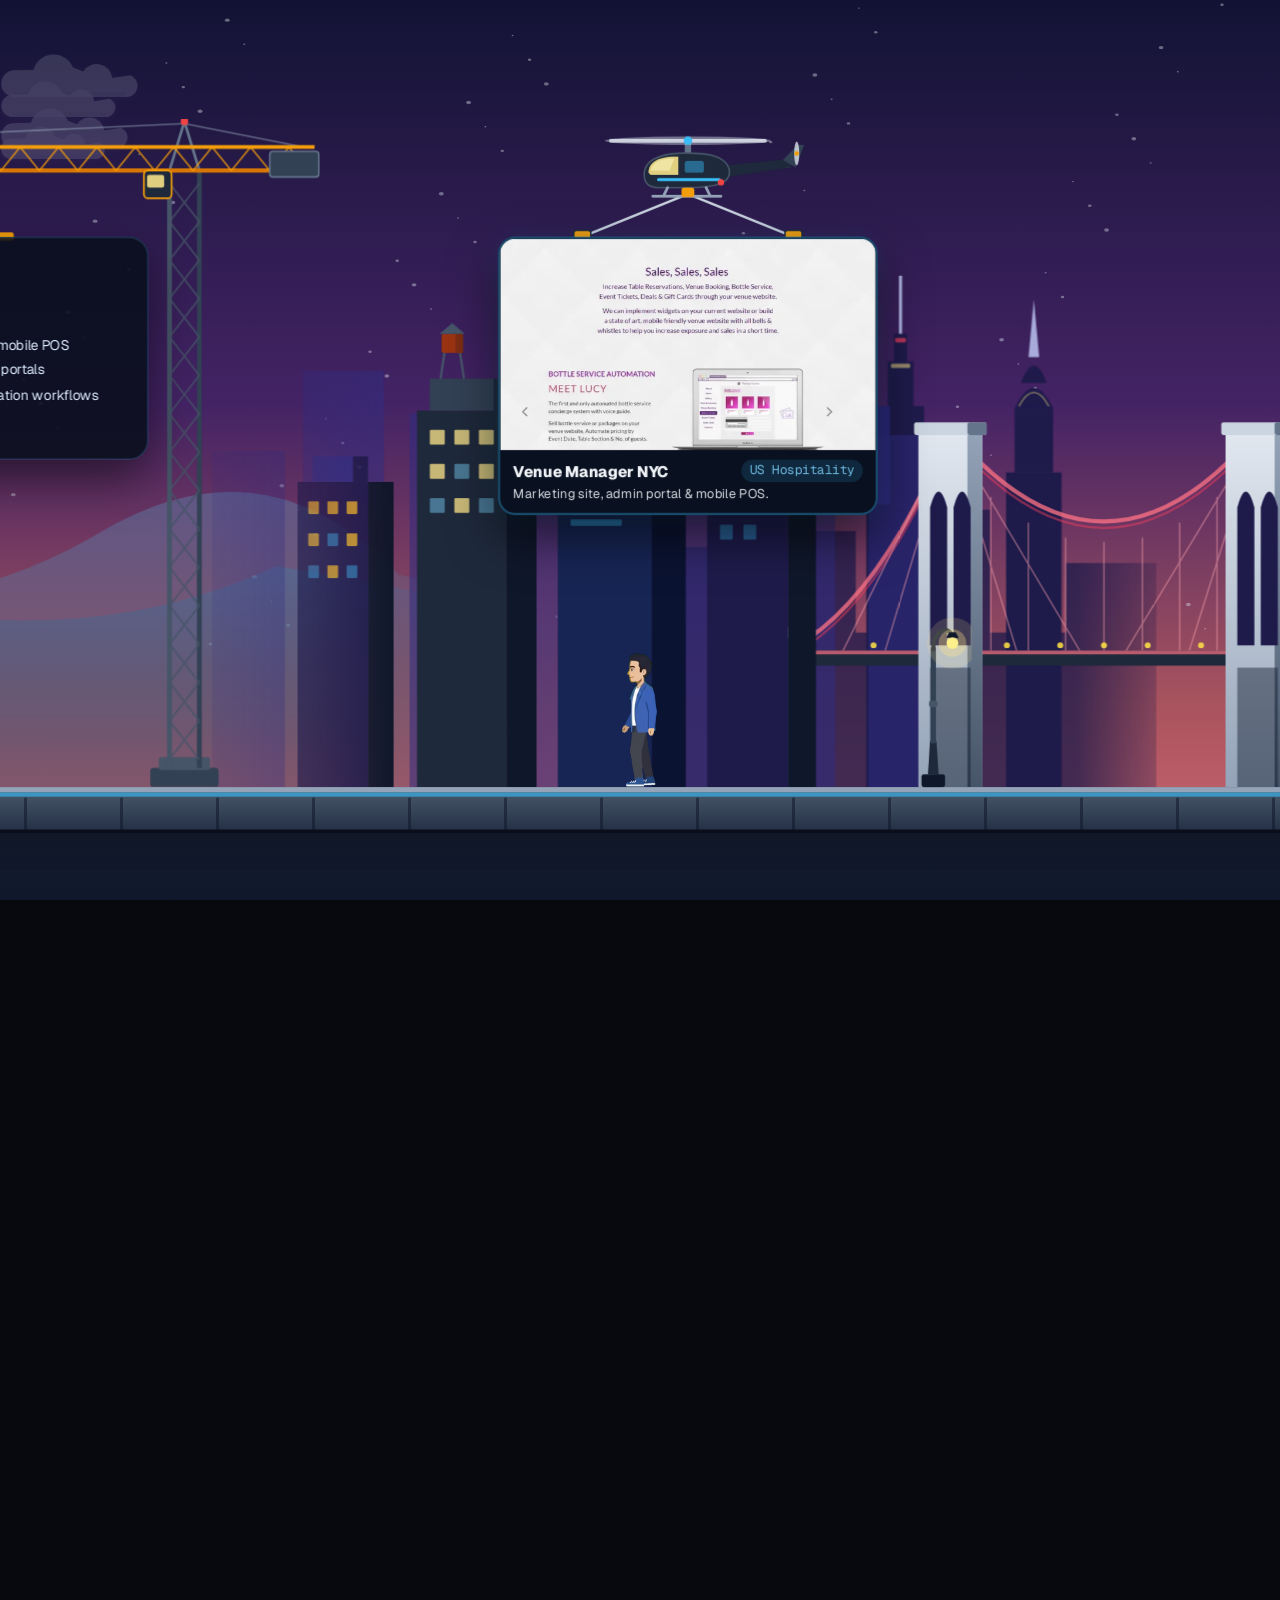
<file: index.html>
<!doctype html><html lang="en"><head><meta charset="utf-8"><meta name="viewport" content="width=device-width,initial-scale=1"><title>Mohamed Medhat | Interactive Career World · Senior Software Engineer</title><meta name="description" content="Senior Software Engineer with 12+ years building Node.js, NestJS, TypeScript, Laravel &amp; AI systems serving 1M+ users."><meta name="author" content="Mohamed Medhat Kamal"><meta name="robots" content="index, follow, max-image-preview:large"><meta name="keywords" content="Mohamed Medhat, Mohamed Medhat Kamal, Senior Software Engineer, Node.js, NestJS, TypeScript, Laravel, PostgreSQL, AI Engineer, LangGraph, RAG, Remote Software Engineer"><link rel="canonical" href="https://m-medhat-dev.github.io/"><meta name="theme-color" content="#163663"><meta property="og:type" content="website"><meta property="og:locale" content="en_US"><meta property="og:url" content="https://m-medhat-dev.github.io/"><meta property="og:site_name" content="Mohamed Medhat"><meta property="og:title" content="Mohamed Medhat · Senior Software Engineer"><meta property="og:description" content="Senior Software Engineer with 12+ years building Node.js, NestJS, TypeScript, Laravel &amp; AI systems serving 1M+ users."><meta property="og:image" content="https://m-medhat-dev.github.io/assets/images/og-preview.jpg"><meta property="og:image:secure_url" content="https://m-medhat-dev.github.io/assets/images/og-preview.jpg"><meta property="og:image:type" content="image/jpeg"><meta property="og:image:width" content="1200"><meta property="og:image:height" content="630"><meta property="og:image:alt" content="Mohamed Medhat Interactive 2D Career World Portfolio"><meta property="og:image" content="https://m-medhat-dev.github.io/assets/images/og-square.jpg"><meta property="og:image:secure_url" content="https://m-medhat-dev.github.io/assets/images/og-square.jpg"><meta property="og:image:type" content="image/jpeg"><meta property="og:image:width" content="400"><meta property="og:image:height" content="400"><meta property="og:image:alt" content="Mohamed Medhat Kamal portrait"><meta name="twitter:card" content="summary_large_image"><meta name="twitter:title" content="Mohamed Medhat · Senior Software Engineer"><meta name="twitter:description" content="Senior Software Engineer with 12+ years building Node.js, NestJS, TypeScript, Laravel &amp; AI systems serving 1M+ users."><meta name="twitter:image" content="https://m-medhat-dev.github.io/assets/images/og-preview.jpg"><meta name="twitter:image:alt" content="Mohamed Medhat Interactive 2D Career World Portfolio"><link rel="icon" href="data:image/svg+xml,%3Csvg xmlns='http://www.w3.org/2000/svg' viewBox='0 0 64 64'%3E%3Crect width='64' height='64' rx='14' fill='%2307090f'/%3E%3Ctext x='32' y='43' font-family='Arial,sans-serif' font-size='30' font-weight='700' text-anchor='middle' fill='%2338bdf8'%3EM%3C/text%3E%3C/svg%3E"><link rel="apple-touch-icon" href="assets/images/og-square.jpg"><script type="application/ld+json">{
  "@context": "https://schema.org",
  "@graph": [
    {
      "@type": "Person",
      "@id": "https://m-medhat-dev.github.io/#person",
      "name": "Mohamed Medhat Kamal",
      "alternateName": "Mohamed Medhat",
      "jobTitle": "Senior Software Engineer",
      "description": "Senior Software Engineer specializing in backend architecture, high-throughput APIs, and AI integrations using Node.js, NestJS, TypeScript, and Laravel.",
      "url": "https://m-medhat-dev.github.io/",
      "image": "https://m-medhat-dev.github.io/assets/images/og-square.jpg",
      "sameAs": [
        "https://www.linkedin.com/in/mohamed-medhat-4b646b165/",
        "https://github.com/m-medhat-dev"
      ],
      "knowsAbout": [
        "Node.js",
        "NestJS",
        "TypeScript",
        "Laravel",
        "PostgreSQL",
        "Redis",
        "LangGraph.js",
        "AI Agents",
        "RAG",
        "Microservices"
      ]
    },
    {
      "@type": "WebSite",
      "@id": "https://m-medhat-dev.github.io/#website",
      "url": "https://m-medhat-dev.github.io/",
      "name": "Mohamed Medhat Portfolio",
      "description": "Senior Software Engineer with 12+ years building Node.js, NestJS, TypeScript, Laravel & AI systems serving 1M+ users.",
      "publisher": {
        "@id": "https://m-medhat-dev.github.io/#person"
      },
      "inLanguage": "en-US"
    }
  ]
}</script><link rel="preconnect" href="https://fonts.googleapis.com"><link rel="preconnect" href="https://fonts.gstatic.com" crossorigin><link href="https://fonts.googleapis.com/css2?family=Geist:wght@400..800&family=Geist+Mono:wght@500..700&display=swap" rel="stylesheet"><link rel="stylesheet" href="css/world.css?v=71"><link rel="preload" as="image" href="assets/images/hero-spritesheet-right.png?v=9"><script async src="https://analytics.smartx-solutions.com/script.js" data-website-id="8c369a99-0be8-4d7b-a278-9bf2e5432f55" data-domains="m-medhat-dev.github.io"></script></head><body><main id="stage" aria-label="Interactive career world"><div id="skyBackdrop" aria-hidden="true"><div id="skySun"></div><div id="skyMist"></div><div id="skyAurora"></div><svg id="skyStars" viewBox="0 0 1000 1000" preserveAspectRatio="none"></svg></div><div id="skyTwinkle" aria-hidden="true"><i></i><i></i><i></i><i></i><i></i><i></i><i></i><i></i><i></i><i></i><i></i><i></i><i></i><i></i></div><div id="skyClouds" aria-hidden="true"><svg class="sky-cloud sc-1" viewBox="0 0 122 38"><path d="M 12.4 38.1 A 11.9 11.9 0 0 1 11.6 14.4 L 29.6 14.1 A 18.4 18.4 0 0 1 64.5 12.0 L 73.5 15.5 A 14.0 14.0 0 0 1 99.3 21.3 L 115.4 18.7 A 10.1 10.1 0 0 1 111.6 38.1 Z" fill="#e2e8f0"/><path d="M 12.4 38.1 L 111.6 38.1 L 111.6 33.5 L 12.4 33.5 Z" fill="#cbd5e1" opacity=".7"/></svg> <svg class="sky-cloud sc-2" viewBox="0 0 122 38"><path d="M 12.4 38.1 A 11.9 11.9 0 0 1 11.6 14.4 L 29.6 14.1 A 18.4 18.4 0 0 1 64.5 12.0 L 73.5 15.5 A 14.0 14.0 0 0 1 99.3 21.3 L 115.4 18.7 A 10.1 10.1 0 0 1 111.6 38.1 Z" fill="#e2e8f0"/><path d="M 12.4 38.1 L 111.6 38.1 L 111.6 33.5 L 12.4 33.5 Z" fill="#cbd5e1" opacity=".7"/></svg> <svg class="sky-cloud sc-3" viewBox="0 0 122 38"><path d="M 12.4 38.1 A 11.9 11.9 0 0 1 11.6 14.4 L 29.6 14.1 A 18.4 18.4 0 0 1 64.5 12.0 L 73.5 15.5 A 14.0 14.0 0 0 1 99.3 21.3 L 115.4 18.7 A 10.1 10.1 0 0 1 111.6 38.1 Z" fill="#e2e8f0"/><path d="M 12.4 38.1 L 111.6 38.1 L 111.6 33.5 L 12.4 33.5 Z" fill="#cbd5e1" opacity=".7"/></svg> <svg class="sky-cloud sc-4" viewBox="0 0 122 38"><path d="M 12.4 38.1 A 11.9 11.9 0 0 1 11.6 14.4 L 29.6 14.1 A 18.4 18.4 0 0 1 64.5 12.0 L 73.5 15.5 A 14.0 14.0 0 0 1 99.3 21.3 L 115.4 18.7 A 10.1 10.1 0 0 1 111.6 38.1 Z" fill="#e2e8f0"/><path d="M 12.4 38.1 L 111.6 38.1 L 111.6 33.5 L 12.4 33.5 Z" fill="#cbd5e1" opacity=".7"/></svg></div><div class="world-stage" id="worldStage"><div class="layer layer-backdrops" id="worldBackdrops" aria-hidden="true"></div><div class="layer layer-far" id="parallaxFar" aria-hidden="true"></div><div class="layer layer-mid" id="parallaxMid" aria-hidden="true"></div><div class="layer layer-world" id="world"><div class="hero-rig state-walk" id="hero" aria-hidden="true"></div></div><div class="layer layer-fore" id="parallaxFore" aria-hidden="true"></div></div></main><div id="scrollSpacer" aria-hidden="true"></div><dialog class="lightbox" id="lightbox" aria-label="Full screen media preview"><button class="lb-close" id="lbClose" type="button" aria-label="Close preview"><svg viewBox="0 0 24 24" aria-hidden="true"><path d="M18 6L6 18M6 6l12 12"/></svg></button><div class="lb-body" id="lbBody"></div></dialog><script defer="defer" src="js/scenes.js?v=77"></script><script defer="defer" src="js/engine.js?v=59"></script></body></html>
</file>
<file: css/world.css>
:root{--ink-dark:#f1f5f9;--mute-dark:#94a3b8;--ink-light:#0f172a;--mute-light:#475569;--accent:#38bdf8;--accent-strong:#0284c7;--amber:#f59e0b;--emerald:#10b981;--crimson:#ef4444;--hud-h:64px;--mm-h:0px;--radius:20px;--font:'Geist',system-ui,-apple-system,'Segoe UI',Roboto,sans-serif;--mono:'Geist Mono',ui-monospace,SFMono-Regular,Consolas,monospace}*{box-sizing:border-box;margin:0;padding:0}body,html{min-height:100%;font-family:var(--font);color:var(--ink-dark);background:#07090f;-webkit-font-smoothing:antialiased;overflow-x:hidden;overflow-x:clip;overscroll-behavior-y:none}img,video{display:block;max-width:100%}svg{display:block}#worldStage svg{max-width:none}a{color:inherit}button{font:inherit;color:inherit;cursor:pointer}.lbl-short{display:none}.lbl-full{display:inline}.hud{position:fixed;top:0;left:0;right:0;z-index:200;height:var(--hud-h);padding:0 20px;display:flex;align-items:center;justify-content:space-between;gap:14px;background:rgba(7,11,22,.92);border-bottom:1px solid rgba(255,255,255,.1)}.hud-brand{display:flex;align-items:center;gap:12px;text-decoration:none;min-width:0}.hud-avatar-wrap{position:relative;flex:0 0 38px;width:38px;height:38px}.hud-avatar{width:38px;height:38px;border-radius:50%;object-fit:cover;border:2px solid var(--accent);box-shadow:0 0 14px rgba(56,189,248,.3)}.hud-dot{position:absolute;right:-1px;bottom:-1px;width:11px;height:11px;border-radius:50%;background:#22c55e;border:2px solid #070b16;box-shadow:0 0 8px rgba(34,197,94,.85);animation:2.2s infinite pulseDot}@keyframes pulseDot{0%,100%{transform:scale(1);opacity:1}50%{transform:scale(1.18);opacity:.85}}.hud-brand-text{display:flex;flex-direction:column;min-width:0}.hud-brand-text b{font-size:15px;font-weight:700;letter-spacing:-.01em;color:#f8fafc;line-height:1.2}.hud-brand-text span{font-size:12px;color:#94a3b8;white-space:nowrap;overflow:hidden;text-overflow:ellipsis}.hud-era{display:flex;align-items:center;gap:10px;padding:6px 14px;border-radius:999px;background:rgba(255,255,255,.07);border:1px solid rgba(255,255,255,.12)}.era-year{font-family:var(--mono);font-size:11.5px;font-weight:700;color:#07111f;background:var(--accent);padding:3px 9px;border-radius:999px;white-space:nowrap}.era-title{font-size:13px;font-weight:600;color:#e2e8f0;white-space:nowrap}.hud-actions{display:flex;align-items:center;gap:8px;flex-shrink:0}.hud-btn{display:inline-flex;align-items:center;gap:7px;padding:8px 14px;border-radius:999px;border:1px solid rgba(255,255,255,.16);background:rgba(255,255,255,.06);color:#f8fafc;font-size:13px;font-weight:600;text-decoration:none;white-space:nowrap;transition:transform .18s,border-color .2s,background .2s}.hud-btn:focus-visible,.hud-btn:hover{border-color:var(--accent);background:rgba(56,189,248,.14);transform:translateY(-1px)}.hud-btn svg{width:15px;height:15px;fill:none;stroke:currentColor;stroke-width:2;stroke-linecap:round;stroke-linejoin:round}.hud-btn-exec{border-color:rgba(56,189,248,.42);background:rgba(56,189,248,.12);color:#bae6fd}.hud-btn-primary{background:var(--accent);border-color:var(--accent);color:#04101a;font-weight:700}.hud-btn-primary:focus-visible,.hud-btn-primary:hover{background:#7dd3fc;border-color:#7dd3fc;color:#04101a}@media(max-width:1120px){.hud-era{display:none}}@media(max-width:880px){.hud-brand-text span{display:none}}#stage{position:fixed;inset:0;overflow:hidden;overflow:clip;z-index:1;user-select:none}#skyBackdrop{position:absolute;inset:0;width:100%;height:100%;z-index:0;pointer-events:none;overflow:hidden}#skySun{position:absolute;border-radius:50%;pointer-events:none;width:400px;height:400px;margin-left:-200px;margin-top:-200px;background:radial-gradient(circle at 50% 50%,rgba(255,251,235,.96) 0,rgba(255,251,235,.96) 23.7px,transparent 24.3px),radial-gradient(circle at 50% 50%,rgba(254,249,195,.5) 0,rgba(254,249,195,.5) 37.7px,transparent 38.3px),radial-gradient(circle at 50% 50%,rgba(254,240,138,.28) 0,rgba(254,240,138,.28) 55.7px,transparent 56.3px),radial-gradient(circle at 50% 50%,rgba(253,186,116,.42) 0,rgba(253,186,116,.42) 18px,rgba(251,146,60,.14) 98px,rgba(251,146,60,0) 185px);will-change:transform,opacity}#skyMist{position:absolute;left:0;right:0;pointer-events:none;height:28%;top:56%;background:linear-gradient(180deg,rgba(254,243,199,0) 0,rgba(254,226,179,.22) 55%,rgba(254,243,199,0) 100%);opacity:0;will-change:opacity}#skyAurora{position:absolute;inset:0;pointer-events:none;background:radial-gradient(circle at 55% 30%,rgba(56,189,248,.18) 0,rgba(99,102,241,.1) 50%,rgba(56,189,248,0) 100%);opacity:0;will-change:opacity}#skyStars{position:absolute;inset:0;width:100%;height:100%;pointer-events:none;will-change:opacity}.world-stage{position:absolute;top:0;left:0;width:0;height:0;transform-origin:0 0;z-index:1;pointer-events:none}.layer{position:absolute;top:0;left:0;width:0;height:0}.layer-far{z-index:1}.layer-backdrops{z-index:2}.layer-mid{z-index:3}.layer-world{z-index:4;pointer-events:auto}.layer-fore{z-index:5;pointer-events:none}#scrollSpacer{width:1px;height:28800px;position:relative;z-index:0;pointer-events:none}.w-node{position:absolute;transform-origin:top left}.w-center{position:absolute;transform:translateX(-50%);transform-origin:top center}.w-grounded{position:absolute;transform:translate(-50%,-100%);transform-origin:bottom center}.pop-target{opacity:.25;transform:translateY(22px);transition:opacity .55s cubic-bezier(.22,1,.36,1),transform .55s cubic-bezier(.22,1,.36,1)}.in-view .pop-target,.w-center.in-view .pop-target,.w-grounded.in-view .pop-target{opacity:1;transform:translateY(0)}.card{border-radius:var(--radius);padding:22px 24px}.card-light{background:rgba(255,255,255,.95);color:var(--ink-light);border:1px solid rgba(15,23,42,.1);box-shadow:0 20px 50px rgba(15,23,42,.14),0 2px 6px rgba(15,23,42,.06)}.card-light .c-eyebrow{color:#0284c7}.card-light p{color:#1e293b}.card-dark{background:rgba(9,14,28,.92);color:var(--ink-dark);border:1px solid rgba(148,163,184,.24);box-shadow:0 22px 54px rgba(0,0,0,.58),inset 0 1px 0 rgba(255,255,255,.07)}.card-dark .c-eyebrow{color:#38bdf8}.card-dark p{color:#e2e8f0}.c-eyebrow{font-family:var(--mono);font-size:11px;font-weight:700;letter-spacing:.1em;text-transform:uppercase;margin-bottom:7px}.card h2{font-size:27px;font-weight:800;line-height:1.15;letter-spacing:-.025em;margin-bottom:8px}.card h3{font-size:20px;font-weight:800;line-height:1.25;letter-spacing:-.015em;margin-bottom:8px}.card p{font-size:14.5px;line-height:1.56;margin-bottom:10px}.card p:last-child{margin-bottom:0}.chip-row{display:flex;flex-wrap:wrap;gap:6px;margin-top:12px}.chip{font-family:var(--mono);font-size:11px;font-weight:600;padding:4px 9px;border-radius:999px}.card-light .chip,.cv-card-sky .chip{background:#e0f2fe;color:#0369a1;border:1px solid #bae6fd}.card-dark .chip,.cv-card-dark .chip{background:rgba(56,189,248,.14);color:#7dd3fc;border:1px solid rgba(56,189,248,.32)}.card-dark .chip.amber,.cv-card-dark .chip.amber{background:rgba(245,158,11,.16);color:#fcd34d;border-color:rgba(245,158,11,.38)}.card-dark .chip.emerald,.cv-card-dark .chip.emerald{background:rgba(16,185,129,.16);color:#6ee7b7;border-color:rgba(16,185,129,.38)}.hero-phone-wrap{width:296px;display:flex;flex-direction:column;align-items:center;gap:12px}.phone{width:274px;height:404px;border-radius:30px;overflow:hidden;position:relative;background:#0f172a;border:3px solid #334155;box-shadow:0 26px 60px rgba(15,23,42,.38),inset 0 0 0 2px rgba(255,255,255,.06);display:flex;flex-direction:column}.phone-top{height:52px;background:#1e293b;padding:0 14px;display:flex;align-items:center;gap:10px;border-bottom:1px solid rgba(255,255,255,.08);flex-shrink:0;z-index:3}.burger{width:38px;height:38px;border:0;background:0 0;border-radius:50%;display:grid;place-items:center;position:relative;flex-shrink:0}.burger:hover{background:rgba(255,255,255,.08)}.b-icon{width:22px;height:16px;position:relative;display:block;transition:transform .5s cubic-bezier(.22,1,.36,1)}.bar{position:absolute;left:0;width:22px;height:2.4px;background:#f8fafc;border-radius:2px;transition:transform .5s cubic-bezier(.22,1,.36,1),width .5s cubic-bezier(.22,1,.36,1)}.b1{top:1px}.b2{top:7px}.b3{top:13px}.phone.open .b-icon{transform:rotate(180deg)}.phone.open .b1{width:14px;transform:translate(8px,2px) rotate(42deg)}.phone.open .b3{width:14px;transform:translate(8px,-2px) rotate(-42deg)}.phone-title{font-size:13.5px;font-weight:700;color:#f8fafc;white-space:nowrap}.phone-tag{margin-left:auto;font-family:var(--mono);font-size:10px;color:#38bdf8;background:rgba(56,189,248,.12);padding:3px 7px;border-radius:999px}.phone-body{position:relative;flex:1;overflow:hidden;padding:14px;background:#0b1220}.app-mock-grid{display:grid;grid-template-columns:1fr 1fr;gap:10px}.app-tile{border-radius:12px;background:rgba(255,255,255,.05);padding:10px;border:1px solid rgba(255,255,255,.06)}.app-tile i{display:block;height:44px;border-radius:8px;margin-bottom:8px;background:linear-gradient(135deg,#0284c7,#38bdf8)}.app-tile.alt i{background:linear-gradient(135deg,#f59e0b,#fb7185)}.app-tile span{display:block;height:7px;border-radius:4px;background:rgba(255,255,255,.16);margin-bottom:5px}.app-tile span:last-child{width:65%;opacity:.6}.phone-scrim{position:absolute;inset:0;background:rgba(2,6,23,.55);opacity:0;pointer-events:none;transition:opacity .4s;z-index:2}.phone.open .phone-scrim{opacity:1;pointer-events:auto}.drawer{position:absolute;top:0;bottom:0;left:0;width:216px;z-index:4;background:#111c33;border-right:1px solid rgba(56,189,248,.22);transform:translateX(-100%);transition:transform .5s cubic-bezier(.22,1,.36,1);display:flex;flex-direction:column;padding:14px 10px}.phone.open .drawer{transform:translateX(0)}.d-head{display:flex;align-items:center;gap:10px;padding:4px 6px 12px;border-bottom:1px solid rgba(255,255,255,.08);margin-bottom:8px}.d-avatar{width:34px;height:34px;border-radius:50%;object-fit:cover;border:1.5px solid var(--accent)}.d-head b{display:block;font-size:13px;color:#f8fafc}.d-head span{display:block;font-size:10.5px;color:#94a3b8}.d-item{width:100%;text-align:left;padding:7px 10px;border-radius:8px;border:0;background:0 0;color:#cbd5e1;font-size:12.5px;font-weight:600;display:flex;align-items:center;justify-content:space-between;transition:background .15s,color .15s}.d-item.active,.d-item:hover{background:rgba(56,189,248,.16);color:#38bdf8}.d-item small{font-family:var(--mono);font-size:10px;opacity:.75}.ide-badge{width:296px;padding:11px 14px;border-radius:14px;background:rgba(15,23,42,.92);color:#e2e8f0;border:1px solid rgba(56,189,248,.35);box-shadow:0 12px 28px rgba(15,23,42,.26);font-size:12px;line-height:1.45;text-align:center}.ide-badge b{color:#38bdf8}.ide-badge .ide-arrow{color:#f59e0b;font-weight:700;padding:0 4px}.billboard{display:flex;flex-direction:column;align-items:center;pointer-events:none;cursor:default;width:380px}#sxStage:focus,.billboard:focus,.cv-monitor:focus{outline:0}#sxStage:focus-visible,.billboard:focus-visible .bb-screen,.cv-monitor:focus-visible{outline:#38bdf8 solid 3px;outline-offset:4px;box-shadow:0 0 0 6px rgba(56,189,248,.22),0 22px 46px rgba(15,23,42,.32)}.f-btn:focus-visible,.hero-cta:focus-visible,.repo-link:focus-visible,.sx-tab:focus-visible{outline:#38bdf8 solid 2px;outline-offset:3px}.bb-screen{width:100%;border-radius:18px;overflow:hidden;position:relative;pointer-events:auto;cursor:pointer}.bb-day .bb-screen{background:#fff;color:var(--ink-light);border:4px solid #1e293b;box-shadow:0 22px 46px rgba(15,23,42,.22)}.bb-dark .bb-screen{background:#091020;color:var(--ink-dark);border:3px solid #334155;box-shadow:0 24px 54px rgba(0,0,0,.62),0 0 28px rgba(56,189,248,.14)}.bb-media{position:relative;width:100%;aspect-ratio:16/9;background:#020617;overflow:hidden}.bb-media img,.bb-media video{width:100%;height:100%;object-fit:cover}.bb-poster{position:absolute;inset:0;width:100%;height:100%;object-fit:cover;transition:opacity .25s}.bb-media.playing .bb-poster{opacity:0;pointer-events:none}.bb-cap{padding:11px 14px}.bb-cap-top{display:flex;align-items:center;justify-content:space-between;gap:8px;margin-bottom:3px}.bb-cap b{font-size:15.5px;font-weight:800}.bb-era-tag{font-family:var(--mono);font-size:10px;padding:2px 8px;border-radius:999px;white-space:nowrap}.bb-day .bb-era-tag{background:#e0f2fe;color:#0369a1}.bb-dark .bb-era-tag{background:rgba(56,189,248,.15);color:#7dd3fc}.bb-cap span{font-size:12.5px;line-height:1.4;display:block;opacity:.88}.bb-pillars{display:flex;justify-content:space-between;width:236px;height:124px;pointer-events:none}.bb-pillar{width:14px;height:100%;background:linear-gradient(90deg,#334155,#64748b 50%,#1e293b);box-shadow:inset 0 6px 8px rgba(0,0,0,.4)}.bb-space .bb-pillars{display:none}.bb-space .bb-screen{margin-bottom:114px;box-shadow:0 24px 54px rgba(0,0,0,.62),0 0 36px rgba(56,189,248,.22)}.cv-hero-sky{width:720px;text-align:center;display:flex;flex-direction:column;align-items:center;gap:10px;pointer-events:auto}.cv-hero-pill{display:inline-flex;align-items:center;gap:8px;padding:5px 14px;border-radius:999px;font-family:var(--mono);font-size:11px;font-weight:700;letter-spacing:.1em;text-transform:uppercase;color:#e0f2fe;background:rgba(7,15,34,.7);border:1px solid rgba(125,211,252,.44)}.cv-hero-sky h1{font-size:50px;font-weight:800;line-height:1.04;letter-spacing:-.035em;color:#fff;text-shadow:0 6px 24px rgba(7,17,36,.52);margin:0}.cv-hero-role{font-size:16.5px;font-weight:600;color:#f1f5f9;line-height:1.4;text-shadow:0 2px 12px rgba(7,17,36,.62);margin:0}.cv-hero-stats{display:flex;flex-wrap:wrap;justify-content:center;gap:10px;margin-top:4px}.cv-hero-stat{display:flex;align-items:baseline;gap:7px;padding:7px 14px;border-radius:999px;background:rgba(9,16,34,.8);border:1px solid rgba(255,255,255,.18);box-shadow:0 8px 20px rgba(7,15,34,.22)}.cv-hero-stat b{font-family:var(--mono);font-size:13.5px;font-weight:800;color:#7dd3fc}.cv-hero-stat span{font-size:12px;font-weight:600;color:#e2e8f0}.cv-hero-actions{display:grid;grid-template-columns:1fr 1fr;gap:10px;margin-top:8px}.hero-cta{display:inline-flex;align-items:center;justify-content:center;gap:7px;min-width:120px;padding:9px 18px;border-radius:999px;font-size:13px;font-weight:700;text-decoration:none;white-space:nowrap;color:#e2e8f0;background:rgba(9,16,34,.46);border:1px solid rgba(255,255,255,.22);box-shadow:0 6px 16px rgba(7,15,34,.28);transition:transform .18s,border-color .2s,background .2s,box-shadow .2s}.hero-cta:hover{color:#fff;background:rgba(15,23,42,.68);border-color:rgba(125,211,252,.52);transform:translateY(-1.5px);box-shadow:0 9px 20px rgba(7,15,34,.35)}.cv-card{border-radius:18px;padding:18px 22px;width:585px}.cv-card-venue{width:548px}.cv-card-squadio{width:553px}.cv-card-sky{background:rgba(255,255,255,.9);color:var(--ink-light);border:1px solid rgba(15,23,42,.1);box-shadow:0 16px 38px rgba(12,38,74,.16)}.cv-card-sky .c-eyebrow{color:#0284c7;margin-bottom:5px}.cv-card-dark{background:rgba(9,14,28,.88);color:var(--ink-dark);border:1px solid rgba(56,189,248,.24);box-shadow:0 18px 44px rgba(0,0,0,.52),inset 0 1px 0 rgba(255,255,255,.06)}.cv-card-dark .c-eyebrow{color:#38bdf8;margin-bottom:5px}.cv-card h2,.cv-card h3{font-size:20px;font-weight:800;line-height:1.2;letter-spacing:-.02em;margin-bottom:6px}.cv-sub{font-size:12.5px;font-weight:600;opacity:.76;margin-bottom:8px}.cv-list{list-style:none;display:flex;flex-direction:column;gap:5px;margin:0 0 10px;padding:0}.cv-list li{position:relative;padding-left:14px;font-size:13px;line-height:1.42}.cv-list li::before{content:"";position:absolute;left:0;top:7px;width:6px;height:6px;border-radius:50%;background:#0284c7}.cv-card-dark .cv-list li{color:#dbeafe}.cv-card-dark .cv-list li::before{background:#38bdf8}.cv-card-sky .cv-list li{color:#1e293b}.cv-card .chip-row{margin-top:8px;gap:5px}.cv-card .chip{font-size:10.5px;padding:3px 8px}.cv-monitor{width:356px;cursor:pointer;border-radius:16px;overflow:hidden;margin:0}.cv-monitor-sky{background:rgba(255,255,255,.94);color:var(--ink-light);border:3px solid #1e293b;box-shadow:0 18px 40px rgba(12,38,74,.2)}.cv-monitor-dark{background:#091020;color:var(--ink-dark);border:2.5px solid rgba(56,189,248,.34);box-shadow:0 20px 46px rgba(0,0,0,.58),0 0 24px rgba(56,189,248,.12)}.cv-monitor .bb-cap{padding:9px 12px}.cv-monitor .bb-cap b{font-size:14.5px}.cv-monitor .bb-cap span{font-size:12px}.cv-monitor-sky .bb-era-tag{background:#e0f2fe;color:#0369a1}.cv-monitor-dark .bb-era-tag{background:rgba(56,189,248,.16);color:#7dd3fc}.cv-skill-rack{width:468px;padding:16px 20px}.sk-grid{display:flex;flex-direction:column;gap:7px;margin-top:8px}.sk-row{display:grid;grid-template-columns:148px 1fr 38px;align-items:center;gap:10px}.sk-name{font-size:12.5px;font-weight:700;color:#e2e8f0;white-space:nowrap}.sk-bars{display:grid;grid-template-columns:repeat(10,1fr);gap:3px}.sk-seg{height:10px;border-radius:2px;background:rgba(148,163,184,.16);border:1px solid rgba(148,163,184,.12);transform:scaleY(.52);transform-origin:center;transition:background .35s,border-color .35s,box-shadow .35s,transform .35s cubic-bezier(.22,1,.36,1)}#skillRack.bars-lit .sk-seg.on{background:#38bdf8;border-color:#7dd3fc;box-shadow:0 0 8px rgba(56,189,248,.55);transform:scaleY(1)}#skillRack.bars-lit .sk-seg.on.em{background:#34d399;border-color:#6ee7b7;box-shadow:0 0 8px rgba(52,211,153,.55);transform:scaleY(1)}#skillRack.bars-lit .sk-seg.on.am{background:#f59e0b;border-color:#fcd34d;box-shadow:0 0 8px rgba(245,158,11,.55);transform:scaleY(1)}.sk-lvl{font-family:var(--mono);font-size:11px;font-weight:700;color:#7dd3fc;text-align:right}.cv-kpi-strip{width:740px;padding:15px 20px;border-radius:18px}.cv-kpi-row{display:grid;grid-template-columns:repeat(4,1fr);gap:12px;margin-top:8px}.cv-kpi-cell{padding:11px 12px;border-radius:12px;background:rgba(240,249,255,.92);border:1px solid #bae6fd;text-align:center}.cv-kpi-cell .impact-num{font-size:21px;font-weight:800;color:#0284c7;line-height:1.15;margin-bottom:3px;white-space:nowrap}.cv-kpi-cell span{font-size:11.5px;font-weight:700;color:#334155;display:block;line-height:1.25}.cv-ai-eval{width:516px}.cv-ai-card{width:630px}.cv-ai-eval .ai-step-list{gap:6px;margin-top:8px}.cv-ai-eval .ai-step{padding:7px 12px;grid-template-columns:100px 1fr}.cv-ai-eval .ai-step b{font-size:12px}.cv-ai-eval .ai-step span{font-size:12.5px}.cv-eval-badges{display:flex;flex-wrap:wrap;gap:7px;margin-top:11px}.cv-eval-badge{font-family:var(--mono);font-size:10.5px;font-weight:700;padding:4px 10px;border-radius:8px;white-space:nowrap;background:rgba(52,211,153,.14);border:1px solid rgba(52,211,153,.38);color:#6ee7b7}.cv-pillars{display:grid;grid-template-columns:repeat(3,1fr);gap:8px;margin-top:8px}.cv-pillar{padding:9px 10px;border-radius:11px;background:rgba(15,23,42,.72);border:1px solid rgba(56,189,248,.24);display:flex;flex-direction:column;gap:3px}.cv-pillar b{font-size:11.5px;font-weight:800;color:#f8fafc;line-height:1.25}.cv-pillar span{font-size:10.5px;color:#94a3b8;line-height:1.35}.rig-mounted{display:flex;flex-direction:column;align-items:center}.rig-mounted .pop-target{transform:none!important}.rig-anim-load{will-change:transform}.rig-svg-bot,.rig-svg-top{position:absolute;left:50%;transform:translateX(-50%);pointer-events:none;z-index:-1;overflow:visible}.hw-card-pillars{display:flex;justify-content:space-between;width:340px;height:198px;pointer-events:none;position:relative}.hw-card-pillars::before{content:"";position:absolute;left:-14px;right:-14px;top:0;height:8px;border-radius:3px;background:linear-gradient(180deg,#475569,#1e293b);box-shadow:0 4px 10px rgba(0,0,0,.35)}.heli-rotor{transform-box:fill-box;transform-origin:center;animation:.13s linear infinite rotorSpin}.heli-tail-rotor{transform-box:fill-box;transform-origin:center;animation:.16s linear infinite tailSpin}@keyframes tailSpin{from{transform:scaleY(.22)}to{transform:scaleY(1)}}.heli-strobe{animation:1.3s steps(1,end) infinite strobeBlink}@keyframes strobeBlink{0%,72%{opacity:1}100%,73%{opacity:.15}}.prop-spin{transform-box:fill-box;transform-origin:center;animation:.11s linear infinite tailSpin}.plane-bob{animation:3.8s ease-in-out infinite planeFloat}@keyframes planeFloat{0%,100%{transform:translateY(0)}50%{transform:translateY(-4px)}}.smoke-puff-1{animation:2.4s linear infinite smokeTrail}.smoke-puff-2{animation:2.4s linear .8s infinite smokeTrail}.smoke-puff-3{animation:2.4s linear 1.6s infinite smokeTrail}@keyframes smokeTrail{0%{transform:translate(0,0) scale(.6);opacity:.65}65%{transform:translate(-52px,3px) scale(1.25);opacity:.32}100%{transform:translate(-96px,6px) scale(1.6);opacity:0}}.rocket-smoke-1{animation:1.8s ease-out infinite rSmokeDrop}.rocket-smoke-2{animation:1.8s ease-out .9s infinite rSmokeDrop}@keyframes rSmokeDrop{0%{transform:translateY(0) scale(.65);opacity:.56}70%{transform:translateY(11px) scale(1.28);opacity:.22}100%{transform:translateY(18px) scale(1.55);opacity:0}}.venue-media{position:relative;height:256px;overflow:hidden;background:#0a0f1d}.venue-media img{width:100%;height:auto;min-height:100%;transition:transform 2.4s ease-in-out}.billboard:hover .venue-media img{transform:translateY(-28%)}.sign-board{padding:12px 18px;border-radius:14px;font-weight:800;text-align:center;display:flex;flex-direction:column;gap:3px;align-items:center;min-width:240px}.sign-day{background:#0f172a;color:#f8fafc;border:2px solid var(--accent);box-shadow:0 14px 30px rgba(15,23,42,.25)}.sign-day small{font-family:var(--mono);font-size:10.5px;color:#38bdf8;letter-spacing:.08em}.sign-amber{background:#1c1917;color:#fef3c7;border:2px solid var(--amber);box-shadow:0 14px 30px rgba(0,0,0,.45)}.sign-amber small{font-family:var(--mono);font-size:10.5px;color:#fbbf24;letter-spacing:.08em}.shaft-marker{width:310px;padding:13px 16px;border-radius:14px;background:rgba(10,16,32,.94);border:1px solid rgba(56,189,248,.38);box-shadow:0 16px 34px rgba(0,0,0,.55);color:#f1f5f9}.shaft-left{transform:translateX(-100%)}.shaft-right{transform:translateX(0)}.shaft-marker b{display:block;font-size:14.5px;color:#38bdf8;margin-bottom:4px}.shaft-marker span{font-size:13px;color:#cbd5e1;line-height:1.45;display:block}.story-card{width:432px}.impact-monument{width:460px}.impact-grid{display:grid;grid-template-columns:1fr 1fr;gap:10px;margin-top:12px}.impact-cell{padding:12px 14px;border-radius:14px;background:#f0f9ff;border:1px solid #bae6fd}.impact-num{font-size:25px;font-weight:800;color:#0284c7;line-height:1.1;margin-bottom:3px;font-variant-numeric:tabular-nums}.impact-cell span{font-size:12px;color:#334155;font-weight:600;display:block}.case-pillar{width:386px}.case-num{font-family:var(--mono);font-size:11.5px;font-weight:700;color:#0284c7;letter-spacing:.1em;margin-bottom:6px}.case-why{margin-top:10px;padding:9px 12px;border-radius:10px;background:#fff7ed;border-left:3px solid #f59e0b;font-size:12.5px;line-height:1.48;color:#7c2d12}.case-why b{color:#b45309}.flow-pills{display:flex;flex-wrap:wrap;gap:6px;margin-top:10px}.flow-pills span{font-family:var(--mono);font-size:10.5px;padding:4px 8px;border-radius:8px;background:#e2e8f0;color:#0f172a;font-weight:600}.smartx-wall{width:416px;padding:14px 16px}.sx-tabs{display:flex;gap:6px;flex-wrap:wrap;margin-bottom:8px}.sx-tab{padding:5px 10px;border-radius:999px;font-size:11.5px;font-weight:700;border:1px solid rgba(148,163,184,.28);background:rgba(255,255,255,.05);color:#cbd5e1;transition:background .2s,color .2s,border-color .2s}.sx-tab.on{background:var(--accent);color:#04101a;border-color:var(--accent)}.sx-stage{position:relative;border-radius:12px;overflow:hidden;border:2px solid #334155;background:#020617;cursor:pointer;aspect-ratio:16/9}.sx-stage img,.sx-stage video{position:absolute;inset:0;width:100%;height:100%;object-fit:cover}.sx-stage.playing .sx-poster{opacity:0;pointer-events:none}.sx-caption{margin-top:7px;font-size:12px;color:#94a3b8}.pipe-box{width:400px}.pipe-svg{width:100%;height:96px;display:block;margin-top:6px}.pipe-track{stroke:#334155;stroke-width:3.5;fill:none}.pipe-glow{stroke:#38bdf8;stroke-width:3.5;fill:none;stroke-dasharray:8 10;animation:1.6s linear infinite pipeFlow}@keyframes pipeFlow{to{stroke-dashoffset:-36}}.pipe-node rect{fill:#0f172a;stroke:#38bdf8;stroke-width:2}.pipe-node text{fill:#f1f5f9;font-family:var(--mono);font-size:11px;font-weight:700}.conveyor-track{stroke-dasharray:18 14;animation:1.4s linear infinite convMove}@keyframes convMove{to{stroke-dashoffset:-32}}.crates-glide{animation:38.5s linear infinite cratesRun}@keyframes cratesRun{0%{transform:translateX(0)}100%{transform:translateX(880px)}}.crane-swing{transform-box:fill-box;transform-origin:top center;animation:4s ease-in-out infinite craneBob}@keyframes craneBob{0%,100%{transform:rotate(-2.5deg)}50%{transform:rotate(2.5deg)}}.gantry-travel{animation:24s ease-in-out infinite gantryGlideA}@keyframes gantryGlideA{0%,100%{transform:translateX(-180px)}50%{transform:translateX(260px)}}.gantry-travel-b{animation:28s ease-in-out infinite gantryGlideB}@keyframes gantryGlideB{0%,100%{transform:translateX(160px)}50%{transform:translateX(-240px)}}.hoist-lift{animation:11s ease-in-out infinite hoistBob}@keyframes hoistBob{0%,100%{transform:translateY(0)}50%{transform:translateY(26px)}}.robot-arm1-lower{transform-origin:0px 0px;animation:9.5s ease-in-out infinite arm1Lower}@keyframes arm1Lower{0%,100%{transform:rotate(-28deg)}50%{transform:rotate(-10deg)}}.robot-arm1-upper{transform-origin:0px 0px;animation:9.5s ease-in-out infinite arm1Upper}@keyframes arm1Upper{0%,100%{transform:rotate(46deg)}50%{transform:rotate(74deg)}}.robot-arm2-lower{transform-origin:0px 0px;animation:11s ease-in-out infinite arm2Lower}@keyframes arm2Lower{0%,100%{transform:rotate(24deg)}50%{transform:rotate(7deg)}}.robot-arm2-upper{transform-origin:0px 0px;animation:11s ease-in-out infinite arm2Upper}@keyframes arm2Upper{0%,100%{transform:rotate(-52deg)}50%{transform:rotate(-78deg)}}.gear-spin{transform-box:fill-box;transform-origin:center;animation:14s linear infinite spinSlow}.gear-spin-rev{transform-box:fill-box;transform-origin:center;animation:9.6s linear infinite reverse spinSlow}@keyframes spinSlow{to{transform:rotate(360deg)}}.andon-green{animation:2.4s ease-in-out infinite blinkLed}.andon-amber{animation:1.7s ease-in-out .5s infinite blinkLed}.andon-red{animation:1.9s ease-in-out 1s infinite blinkLed}@keyframes blinkLed{0%,100%{opacity:1}50%{opacity:.28}}.andon-soft-glow{animation:3.2s ease-in-out infinite andonBreath}@keyframes andonBreath{0%,100%{opacity:.85}50%{opacity:.42}}.felucca-drift{transform-box:fill-box;transform-origin:bottom center;animation:5.5s ease-in-out infinite feluccaBob}@keyframes feluccaBob{0%,100%{transform:translateY(0) rotate(-1deg)}50%{transform:translateY(-2.5px) rotate(1.2deg)}}.nile-shimmer{animation:4.2s ease-in-out infinite nileRipple}@keyframes nileRipple{0%,100%{opacity:.35;transform:translateX(0)}50%{opacity:.72;transform:translateX(12px)}}.ai-step-list{display:flex;flex-direction:column;gap:7px;margin-top:10px}.ai-step{display:grid;grid-template-columns:104px 1fr;gap:8px;align-items:baseline;padding:8px 11px;border-radius:10px;border:1px solid rgba(148,163,184,.2);background:rgba(15,23,42,.74);transition:border-color .35s,box-shadow .35s,background .35s}.ai-step b{font-family:var(--mono);font-size:12px;color:#38bdf8}.ai-step span{font-size:12.5px;color:#94a3b8;line-height:1.42}.ai-step.lit{border-color:#38bdf8;background:rgba(14,116,144,.22);box-shadow:0 0 18px rgba(56,189,248,.16)}.ai-step.lit span{color:#f1f5f9}.eval-table{width:100%;border-collapse:collapse;margin-top:8px}.eval-table td,.eval-table th{padding:7px 0;border-bottom:1px solid rgba(148,163,184,.18);font-size:13px}.eval-table th{text-align:left;color:#cbd5e1;font-weight:500}.eval-table td{text-align:right;font-family:var(--mono);font-weight:700;color:#34d399}.repo-links{display:flex;flex-wrap:wrap;gap:7px;margin-top:12px}.repo-link{display:inline-flex;align-items:center;gap:5px;padding:6px 11px;border-radius:10px;background:rgba(56,189,248,.12);border:1px solid rgba(56,189,248,.32);color:#bae6fd;font-family:var(--mono);font-size:11.5px;font-weight:600;text-decoration:none}.repo-link:hover{background:rgba(56,189,248,.22);border-color:#38bdf8;color:#fff}.finale-card{width:516px}.finale-top{display:flex;align-items:center;gap:16px;padding-bottom:14px;border-bottom:1px solid rgba(148,163,184,.2);margin-bottom:14px}.finale-avatar-wrap{position:relative;flex:0 0 66px;width:66px;height:66px}.finale-avatar{width:66px;height:66px;border-radius:50%;object-fit:cover;border:2.5px solid var(--accent);box-shadow:0 0 24px rgba(56,189,248,.28)}.finale-dot{position:absolute;right:2px;bottom:2px;width:14px;height:14px;border-radius:50%;background:#22c55e;border:3px solid #090e1c}.finale-cta-grid{display:grid;grid-template-columns:1fr 1fr;gap:10px;margin-top:14px}.finale-links-row{display:grid;grid-template-columns:repeat(5,1fr);gap:7px;margin-top:10px}.finale-rocket-load{display:flex;flex-direction:column;align-items:center}.finale-thrusters{width:100%;padding:0 25px;display:grid;grid-template-columns:repeat(5,1fr);gap:7px;margin-top:-2px;pointer-events:none}.finale-motor-cell{display:flex;justify-content:center;align-items:flex-start}.finale-motor-svg{width:40px;height:68px;overflow:visible}.finale-flame{transform-origin:0 22px}.f-btn{display:flex;align-items:center;justify-content:center;padding:10px 8px;border-radius:999px;font-size:12.5px;font-weight:700;text-decoration:none;border:1px solid rgba(148,163,184,.28);background:rgba(255,255,255,.06);color:#f8fafc;transition:transform .16s,border-color .2s,background .2s;white-space:nowrap}.f-btn:hover{border-color:var(--accent);background:rgba(56,189,248,.16);transform:translateY(-1px)}.f-btn.primary{background:var(--accent);border-color:var(--accent);color:#04101a}.f-btn.primary:hover{background:#7dd3fc}.hero-rig{position:absolute;top:0;left:0;width:168px;height:168px;margin-left:-84px;margin-top:-158px;pointer-events:none;z-index:20;will-change:transform}.hero-sprite{position:absolute;inset:0;background-image:url('../assets/images/hero-spritesheet-right.png?v=9');background-repeat:no-repeat;background-size:2016px 504px;background-position:var(--sx,0) var(--sy,0);z-index:2}.hero-rig.face-left .hero-sprite{scale:-1 1}.world-scooter{position:absolute;top:0;left:0;width:168px;height:168px;margin-left:-84px;margin-top:-158px;background-image:url('../assets/images/hero-spritesheet-right.png?v=9');background-repeat:no-repeat;background-size:2016px 504px;background-position:-1848px -336px;pointer-events:none;z-index:19;transform-origin:50% 50%;will-change:transform,opacity}.world-elev{position:absolute;top:0;left:0;width:168px;height:168px;margin-left:-84px;margin-top:-158px;pointer-events:none;overflow:visible;will-change:transform,opacity;transition:opacity .22s}.world-elev-back{z-index:19}.world-elev-front{z-index:21}.factory-drone{position:absolute;top:0;left:0;width:130px;height:80px;margin-left:-65px;z-index:18;pointer-events:none;will-change:transform}.factory-drone svg{display:block;width:100%;height:auto;overflow:visible}.factory-drone .arm{fill:none;stroke:#4d5361;stroke-width:3.6;stroke-linecap:round}.factory-drone .leg{fill:none;stroke:#646b7a;stroke-width:2.2;stroke-linecap:round}.factory-drone .rb{fill:url(#dRotor);opacity:.5}.factory-drone .bl line{stroke:#e63946;stroke-width:2.6;stroke-linecap:round;opacity:.88}.factory-drone .hub{fill:#2f333d;stroke:#646b7a;stroke-width:1}.factory-drone .led{animation:1.6s ease-in-out infinite droneLedPulse}.factory-drone .led-glow{animation:1.6s ease-in-out infinite droneLedGlow}@keyframes droneLedPulse{0%,100%{opacity:.22}50%{opacity:1}}@keyframes droneLedGlow{0%,100%{opacity:.12}50%{opacity:.95}}.drone-bob{animation:2.6s ease-in-out infinite droneFloat}@keyframes droneFloat{0%,100%{transform:translateY(0)}50%{transform:translateY(-12px)}}.rotor-blur{transform-box:fill-box;transform-origin:center;animation:.16s linear infinite rotorSpin}@keyframes rotorSpin{from{transform:scaleX(.28)}to{transform:scaleX(1)}}.space-rocket{position:absolute;top:0;left:0;width:152px;height:286px;margin-left:-76px;margin-top:-238px;transform-origin:76px 140px;pointer-events:none;z-index:19;will-change:transform,opacity}.rocket-flame-flicker{transform-box:fill-box;transform-origin:top center;animation:.14s ease-in-out infinite alternate rocketBurn}@keyframes rocketBurn{from{transform:scaleY(.92) scaleX(.96)}to{transform:scaleY(1.12) scaleX(1.04)}}.rocket-sep-puff{position:absolute;top:0;left:0;width:120px;height:120px;margin-left:-60px;margin-top:-60px;pointer-events:none;z-index:19;opacity:0;will-change:transform,opacity}.finale-planet{position:absolute;top:0;left:0;width:320px;height:320px;margin-left:-160px;margin-top:-46px;pointer-events:none;z-index:4;will-change:transform}.minimap{position:fixed;bottom:0;left:0;right:0;z-index:200;height:var(--mm-h);padding:6px 24px 8px;background:rgba(7,11,22,.94);border-top:1px solid rgba(255,255,255,.12);display:flex;flex-direction:column;justify-content:space-between}.mm-controls{display:flex;justify-content:space-between;align-items:center;font-size:11px;color:#94a3b8;font-family:var(--mono);height:16px}.mm-mob-era{display:none;color:#e2e8f0;font-weight:700;overflow:hidden;text-overflow:ellipsis;white-space:nowrap;max-width:78vw}.mm-pct{color:var(--accent);font-weight:700}.mm-track{position:relative;height:52px;width:100%;margin-top:12px}.mm-svg{width:100%;height:50px;display:block;overflow:visible}.mm-line-base{fill:none;stroke:rgba(148,163,184,.28);stroke-width:3;stroke-linecap:round;stroke-linejoin:round}.mm-line-active{fill:none;stroke:#38bdf8;stroke-width:3.5;stroke-linecap:round;stroke-linejoin:round;filter:drop-shadow(0 0 4px rgba(56,189,248,.8))}.mm-player{fill:#f59e0b;stroke:#ffffff;stroke-width:2;filter:drop-shadow(0 0 6px rgba(245,158,11,.9))}.mm-nodes{position:absolute;inset:0;pointer-events:none}.mm-node{position:absolute;transform:translate(-50%,-50%);width:12px;height:12px;border-radius:50%;border:2px solid #64748b;background:#0f172a;pointer-events:auto;transition:transform .18s,background .2s,border-color .2s}.mm-node span{position:absolute;bottom:14px;left:50%;transform:translateX(-50%);white-space:nowrap;font-family:var(--mono);font-size:10px;font-weight:700;color:#94a3b8;background:rgba(7,11,22,.94);padding:1px 6px;border-radius:5px;border:1px solid rgba(148,163,184,.24);pointer-events:none;transition:color .2s,border-color .2s}.mm-node:hover{transform:translate(-50%,-50%) scale(1.25);border-color:var(--accent)}.mm-node.on span,.mm-node:hover span{color:#f8fafc;border-color:rgba(56,189,248,.7)}.mm-node.on{background:var(--accent);border-color:#fff;box-shadow:0 0 12px rgba(56,189,248,.85)}.asphalt-hint{position:absolute;left:0;top:787px;z-index:4;transform:translate(-50%,-50%);font-family:var(--mono);font-size:12.5px;font-weight:600;letter-spacing:.04em;color:#cbd5e1;opacity:.82;white-space:nowrap;pointer-events:none;text-shadow:0 1px 4px rgba(2,6,23,.85)}.exec-modal{border:1px solid rgba(56,189,248,.32);padding:0;margin:auto;width:min(1040px,94vw);max-height:88vh;background:#0b1120;color:#f1f5f9;border-radius:24px;box-shadow:0 32px 80px rgba(0,0,0,.78);overflow:hidden}.exec-modal::backdrop{background:rgba(2,6,23,.82);backdrop-filter:blur(8px)}.exec-shell{display:flex;flex-direction:column;max-height:88vh}.exec-head{display:flex;align-items:center;justify-content:space-between;gap:16px;padding:18px 24px;border-bottom:1px solid rgba(148,163,184,.18);background:#0f172a}.exec-eyebrow{font-family:var(--mono);font-size:11px;font-weight:700;text-transform:uppercase;letter-spacing:.1em;color:var(--accent)}.exec-head h2{font-size:22px;font-weight:800;margin-top:2px}.exec-head-actions{display:flex;align-items:center;gap:10px}.exec-close{width:38px;height:38px;border-radius:50%;border:1px solid rgba(148,163,184,.3);background:rgba(255,255,255,.06);color:#f8fafc;font-size:22px;line-height:1}.exec-close:hover{border-color:var(--accent);background:rgba(56,189,248,.16)}.exec-body{padding:24px;overflow-y:auto;display:flex;flex-direction:column;gap:22px}.exec-summary{padding:18px 20px;border-radius:16px;background:rgba(56,189,248,.08);border:1px solid rgba(56,189,248,.24);font-size:15px;line-height:1.65;color:#e2e8f0}.exec-stats{display:grid;grid-template-columns:repeat(4,1fr);gap:12px}.exec-stat{padding:14px;border-radius:14px;background:rgba(255,255,255,.04);border:1px solid rgba(148,163,184,.16)}.exec-stat b{display:block;font-size:22px;color:var(--accent);margin-bottom:2px}.exec-stat span{font-size:12.5px;color:#94a3b8}.exec-sec-title{font-family:var(--mono);font-size:12px;font-weight:700;text-transform:uppercase;letter-spacing:.1em;color:#38bdf8;margin-bottom:10px}.exec-skills{display:grid;grid-template-columns:1fr 1fr;gap:10px}.exec-skill{padding:12px 14px;border-radius:12px;background:rgba(255,255,255,.03);border:1px solid rgba(148,163,184,.14);font-size:13.5px;line-height:1.5;color:#cbd5e1}.exec-skill b{color:#f8fafc;display:block;margin-bottom:2px}.exec-timeline{display:flex;flex-direction:column;gap:10px}.exec-role{padding:14px 16px;border-radius:14px;background:rgba(255,255,255,.03);border:1px solid rgba(148,163,184,.16)}.exec-role-head{display:flex;justify-content:space-between;align-items:baseline;gap:12px;margin-bottom:6px;flex-wrap:wrap}.exec-role-head b{font-size:15.5px;color:#f8fafc}.exec-role-head span{font-family:var(--mono);font-size:12px;color:var(--accent)}.exec-role p{font-size:13.5px;color:#cbd5e1;line-height:1.52}.exec-media-grid{display:grid;grid-template-columns:repeat(3,1fr);gap:12px}.exec-media-btn{border-radius:12px;overflow:hidden;border:1px solid rgba(148,163,184,.2);background:#020617;text-align:left;padding:0;transition:border-color .2s,transform .2s}.exec-media-btn:hover{border-color:var(--accent);transform:translateY(-2px)}.exec-media-btn img{width:100%;aspect-ratio:16/9;object-fit:cover}.exec-media-btn div{padding:9px 11px;font-size:12.5px;font-weight:700;color:#e2e8f0}.lightbox{border:0;padding:0;margin:0;width:100vw;height:100vh;height:100dvh;max-width:none;max-height:none;background:rgba(2,6,23,0);color:#fff;transition:background .34s cubic-bezier(.22,1,.36,1)}.lightbox.lb-open{background:rgba(2,6,23,.94)}.lightbox::backdrop{background:rgba(2,6,23,0);transition:background .34s cubic-bezier(.22,1,.36,1)}.lightbox.lb-open::backdrop{background:rgba(2,6,23,.92)}.lb-body{width:100%;height:100%;display:grid;place-items:center;padding:58px 20px 24px;overflow:auto}.lb-body video{width:min(1360px,92vw);max-width:100%;max-height:84vh;aspect-ratio:16/9;object-fit:contain;border-radius:12px;background:#000;will-change:transform,opacity}.lb-body img{max-width:min(1360px,100%);height:auto;border-radius:10px;will-change:transform,opacity}.lb-close{position:fixed;top:14px;right:18px;z-index:10;width:44px;height:44px;padding:0;display:grid;place-items:center;border-radius:50%;border:1px solid rgba(255,255,255,.25);background:rgba(15,23,42,.85);color:#fff;opacity:0;transform:scale(.85);transition:opacity .26s,transform .26s cubic-bezier(.22,1,.36,1)}.lightbox.lb-open .lb-close{opacity:1;transform:scale(1)}.lb-close svg{width:20px;height:20px;fill:none;stroke:currentColor;stroke-width:2.2;stroke-linecap:round;stroke-linejoin:round}@media (pointer:coarse) and (max-height:540px){body,html{position:fixed;inset:0;width:100%;height:100%;height:100dvh;overflow:hidden;overscroll-behavior:none;touch-action:none}#scrollSpacer{display:none}.exec-modal,.lightbox,.lightbox .lb-body{touch-action:pan-y pinch-zoom;overscroll-behavior:contain}.billboard .bb-screen,.cv-card,.cv-card-dark,.cv-card-sky,.cv-hero-stat,.cv-monitor,.hero-cta{box-shadow:0 4px 12px rgba(0,0,0,.22)!important}}@media(max-width:767px){body,html{position:fixed;inset:0;width:100%;height:100%;height:100dvh;overflow:hidden;overscroll-behavior:none;touch-action:none}.exec-modal,.lightbox,.lightbox .lb-body{touch-action:pan-y pinch-zoom;overscroll-behavior:contain}.billboard .bb-screen,.cv-card,.cv-card-dark,.cv-card-sky,.cv-hero-stat,.cv-monitor,.hero-cta{box-shadow:0 4px 12px rgba(0,0,0,.22)!important}:root{--hud-h:54px;--mm-h:0px}.lbl-short{display:inline}.lbl-full{display:none}.hud{padding:0 12px;gap:8px;backdrop-filter:none;-webkit-backdrop-filter:none;background:rgba(7,11,22,.94)}.hud-brand{gap:8px;min-width:0;flex:1}.hud-avatar,.hud-avatar-wrap{width:30px;height:30px;flex:0 0 30px}.hud-brand-text b{font-size:13.5px;white-space:nowrap;overflow:hidden;text-overflow:ellipsis}.hud-actions{gap:6px}.hud-btn{padding:6px 10px;font-size:12px;gap:5px}.hud-btn svg{width:13px;height:13px}#scrollSpacer,.hud-btn-ghost{display:none}#skySun{scale:.75}#skyClouds .sky-cloud{scale:.72}.billboard,.case-pillar,.cv-ai-card,.cv-ai-eval,.cv-card,.cv-card-squadio,.cv-card-venue,.cv-kpi-strip,.cv-monitor,.cv-skill-rack,.finale-card,.impact-monument,.pipe-box,.smartx-wall,.story-card{width:426px}.cv-hero-sky{width:416px;padding:0 12px}.cv-hero-sky h1{font-size:36px}.cv-hero-role{font-size:13.5px}.cv-hero-actions{gap:8px;margin-top:6px}.hero-cta{min-width:108px;min-height:42px;padding:10px 18px;font-size:12px;display:inline-flex;align-items:center;justify-content:center}.cv-kpi-row{grid-template-columns:1fr 1fr}.cv-pillars{grid-template-columns:1fr}.sk-row{grid-template-columns:132px 1fr 34px;gap:8px}.card{padding:16px}.card h2{font-size:21px}.card h3{font-size:17.5px}.card p{font-size:13.5px}.bb-pillars{width:210px;height:110px}.hw-card-pillars{width:240px;height:152px}.gulf-tow-train{display:none!important}.venue-media{height:200px}.shaft-marker{left:inherit!important;width:278px;padding:12px 14px;background:rgba(9,14,28,.96);border:1px solid rgba(56,189,248,.42);border-left:3.5px solid #38bdf8}.shaft-marker b{font-size:15px}.shaft-marker span{font-size:13px;line-height:1.42}.shaft-marker.shaft-left,.shaft-marker.shaft-right{transform:none!important}.shaft-marker[data-shaft-x="7200"]{left:7262px!important}.shaft-marker[data-shaft-x="10400"]{left:10462px!important}.shaft-marker[data-shaft-x="15450"]{left:15512px!important}.shaft-marker[data-shaft-x="19600"]{left:19662px!important}.minimap{padding:7px 14px 8px;backdrop-filter:none;-webkit-backdrop-filter:none;background:rgba(7,11,22,.96)}.mm-controls{height:18px;gap:10px}.mm-hint{display:none}.mm-mob-era{display:block;flex:1;min-width:0;max-width:none;font-size:11px;white-space:nowrap;overflow:hidden;text-overflow:ellipsis}.mm-pct{flex-shrink:0}.mm-track{height:44px;margin-top:16px}.mm-svg{height:44px}.mm-node{width:11px;height:11px}.mm-node::after{content:'';position:absolute;inset:-10px}.mm-node span{font-size:9px;padding:1px 5px;bottom:13px}.exec-skills,.exec-stats{grid-template-columns:1fr 1fr}.exec-media-grid{grid-template-columns:1fr}.finale-wrap{left:23700px!important;top:-500px!important}.finale-card{width:416px;padding:15px}.finale-top{gap:12px;padding-bottom:10px;margin-bottom:10px}.finale-avatar,.finale-avatar-wrap{width:50px;height:50px;flex:0 0 50px}.finale-cta-grid{grid-template-columns:1fr 1fr;gap:8px;margin-top:10px}.finale-links-row{grid-template-columns:repeat(5,1fr);gap:5px;margin-top:8px}.finale-links-row .f-btn{min-height:38px;padding:9px 4px;font-size:11px;display:inline-flex;align-items:center;justify-content:center}.finale-thrusters{padding:0 16px;gap:5px}.finale-motor-svg{width:34px;height:56px}}@media(max-width:520px){.exec-skills,.exec-stats{grid-template-columns:1fr}.exec-head{padding:14px 16px}.exec-head h2{font-size:18px}.exec-body{padding:16px}}body.illustrations-only .billboard,body.illustrations-only .diegetic-rig,body.illustrations-only .shaft-marker,body.illustrations-only .w-center,body.illustrations-only .w-grounded:has(.sign-board){display:none!important}.illus-bar{position:fixed;top:12px;left:50%;transform:translateX(-50%);z-index:60;display:flex;align-items:center;gap:10px;padding:6px 10px 6px 8px;border-radius:999px;background:rgba(7,11,22,.9);border:1px solid rgba(148,163,184,.22);box-shadow:0 8px 24px rgba(0,0,0,.35)}.illus-bar .hud-era{position:static;transform:none;border:none;background:0 0;padding:0 4px}.illus-coords{font-family:var(--mono);font-size:11px;font-weight:600;color:#94a3b8;padding:4px 9px;border-radius:999px;background:rgba(15,23,42,.85);border:1px solid rgba(148,163,184,.18);white-space:nowrap}.illus-bar .hud-btn{padding:5px 11px;font-size:12px}@media(max-width:767px){.illus-bar{top:8px;max-width:calc(100vw - 16px);gap:6px;padding:5px 8px}.illus-bar .hud-era{display:none}.illus-bar .hud-btn-ghost{display:inline-flex}}#skyTwinkle{position:absolute;inset:0;z-index:0;pointer-events:none;overflow:hidden}#skyTwinkle i{position:absolute;width:2px;height:2px;border-radius:50%;background:#e2e8f0;opacity:0;animation:3.2s ease-in-out infinite skyTw}#skyTwinkle i:first-child{left:48%;top:60%;animation-delay:-2.33333333333333s}#skyTwinkle i:nth-child(2){left:85%;top:52%;animation-delay:-1.66666666666667s}#skyTwinkle i:nth-child(3){left:25%;top:44%;animation-delay:-1s}#skyTwinkle i:nth-child(4){left:62%;top:36%;animation-delay:-.333333333333333s}#skyTwinkle i:nth-child(5){left:2%;top:28%;animation-delay:-2.66666666666667s}#skyTwinkle i:nth-child(6){left:39%;top:20%;animation-delay:-2s}#skyTwinkle i:nth-child(7){left:76%;top:12%;animation-delay:-1.33333333333333s}#skyTwinkle i:nth-child(8){left:16%;top:4%;animation-delay:-.666666666666667s}#skyTwinkle i:nth-child(9){left:53%;top:57%;animation-delay:0s}#skyTwinkle i:nth-child(10){left:90%;top:49%;animation-delay:-2.33333333333333s}#skyTwinkle i:nth-child(11){left:30%;top:41%;animation-delay:-1.66666666666667s}#skyTwinkle i:nth-child(12){left:67%;top:33%;animation-delay:-1s}#skyTwinkle i:nth-child(13){left:7%;top:25%;animation-delay:-.333333333333333s}#skyTwinkle i:nth-child(14){left:44%;top:17%;animation-delay:-2.66666666666667s}@keyframes skyTw{0%,100%{opacity:.05}50%{opacity:.65}}.is-offscreen,.is-offscreen *{animation-play-state:paused!important}#world>svg.is-offscreen,.layer-backdrops .is-offscreen,.layer-far .is-offscreen,.layer-fore .is-offscreen,.layer-mid .is-offscreen{visibility:hidden!important;content-visibility:hidden!important}#skyClouds{position:absolute;inset:0;z-index:0;pointer-events:none;overflow:hidden;transition:opacity .3s}.sky-cloud{position:absolute;opacity:.78;will-change:transform;filter:drop-shadow(0 2px 5px rgba(148,163,184,.3))}@keyframes cloudDrift{from{transform:translate3d(105vw,0,0)}to{transform:translate3d(-25vw,0,0)}}#skyClouds .sc-1{top:6%;width:138px;height:43px;animation:185s linear -30s infinite cloudDrift}#skyClouds .sc-2{top:9%;width:116px;height:36px;animation:225s linear -125s infinite cloudDrift}#skyClouds .sc-3{top:12%;width:128px;height:40px;animation:175s linear -125s infinite cloudDrift}#skyClouds .sc-4{top:14%;width:105px;height:33px;animation:240s linear -75s infinite cloudDrift}@keyframes bobJ{from{translate:0 -7px}to{translate:0 7px}}@keyframes bobJu{from{translate:0 -1.5px}to{translate:0 1.5px}}@keyframes bobS{from{translate:0 -5px}to{translate:0 5px}}@keyframes bobD{from{translate:0 -12px}to{translate:0 12px}}@keyframes bobH{from{translate:0 -3px}to{translate:0 3px}}@keyframes rkRumble{from{translate:-1.1px 0}to{translate:1.1px 0}}#hero.bob-j{animation:.87s ease-in-out infinite alternate bobJ}#hero.bob-ju{animation:.12s ease-in-out infinite alternate bobJu}#hero.bob-s{animation:1.3s ease-in-out infinite alternate bobS}#spaceRocket.rk-rumble{animation:.09s linear infinite alternate rkRumble}#factoryDrone{animation:1.3s ease-in-out infinite alternate bobD}#finaleRocketLoad,#heliRigWrap{animation:1.3s ease-in-out infinite alternate bobH}
</file>
